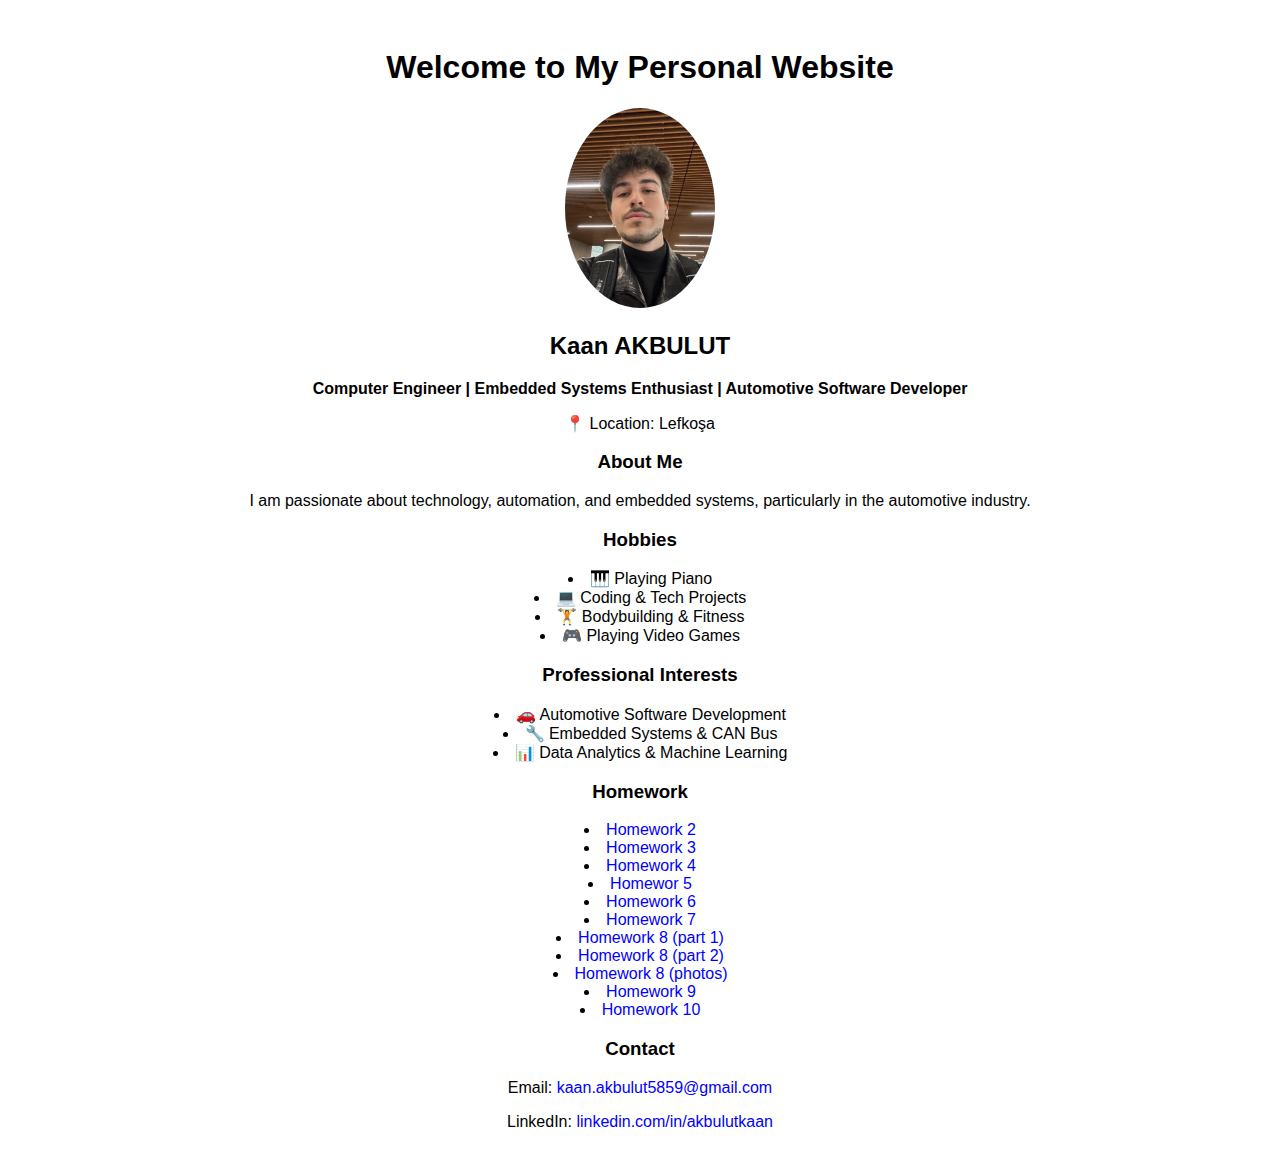
<file: index.html>
<!DOCTYPE html>
<html lang="en">
<head>
    <meta charset="UTF-8">
    <meta name="viewport" content="width=device-width, initial-scale=1.0">
    <title>Your Name - Personal Website</title>
    <style>
        body { font-family: Arial, sans-serif; text-align: center; }
        .container { max-width: 800px; margin: auto; padding: 20px; }
        img { width: 150px; border-radius: 50%; }
        a { text-decoration: none; color: blue; }
        ul { list-style-position: inside; padding-left: 0; /* Adjust if you prefer bullets further left */}
    </style>
</head>
<body>
    <div class="container">
        <h1>Welcome to My Personal Website</h1>
        <img src="akbulut.jpg" alt="Your Picture">
        <h2>Kaan AKBULUT</h2>
        <p><strong>Computer Engineer | Embedded Systems Enthusiast | Automotive Software Developer</strong></p>
        <p>📍 Location: Lefkoşa</p>
        
        <h3>About Me</h3>
        <p>I am passionate about technology, automation, and embedded systems, particularly in the automotive industry.</p>

        <h3>Hobbies</h3>
        <ul>
            <li>🎹 Playing Piano</li>
            <li>💻 Coding & Tech Projects</li>
            <li>🏋️ Bodybuilding & Fitness</li>
            <li>🎮 Playing Video Games</li>
        </ul>

        <h3>Professional Interests</h3>
        <ul>
            <li>🚗 Automotive Software Development</li>
            <li>🔧 Embedded Systems & CAN Bus</li>
            <li>📊 Data Analytics & Machine Learning</li>
        </ul>

        <h3>Homework</h3>
        <ul>
            <li><a href="hw2.pdf" target="_blank">Homework 2</a></li>
            <li><a href="hw3.pdf" target="_blank">Homework 3</a></li>
            <li><a href="hw4.pdf" target="_blank">Homework 4</a></li>
            <li><a href="hw5.pdf" target="_blank">Homewor 5</a></li>
            <li><a href="hw6.pdf" target="_blank">Homework 6</a></li>
            <li><a href="hw7.pdf" target="_blank">Homework 7</a></li>
            <li><a href="hw8.html" target="_blank">Homework 8 (part 1)</a></li>
            <li><a href="movie8.html" target="_blank">Homework 8 (part 2)</a></li>
            <li><a href="websitephotos.pdf" target="_blank">Homework 8 (photos)</a></li>
            <li><a href="form9.html" target="_blank">Homework 9</a></li>
            <li><a href="hw10.html" target="_blank">Homework 10</a></li>
            
            </ul>

        <h3>Contact</h3>
        <p>Email: <a href="mailto:kaan.akbulut5859@gmail.com">kaan.akbulut5859@gmail.com</a></p>
        <p>LinkedIn: <a href="https://www.linkedin.com/in/akbulutkaan/" target="_blank">linkedin.com/in/akbulutkaan</a></p>
    </div>
</body>
</html>
</file>
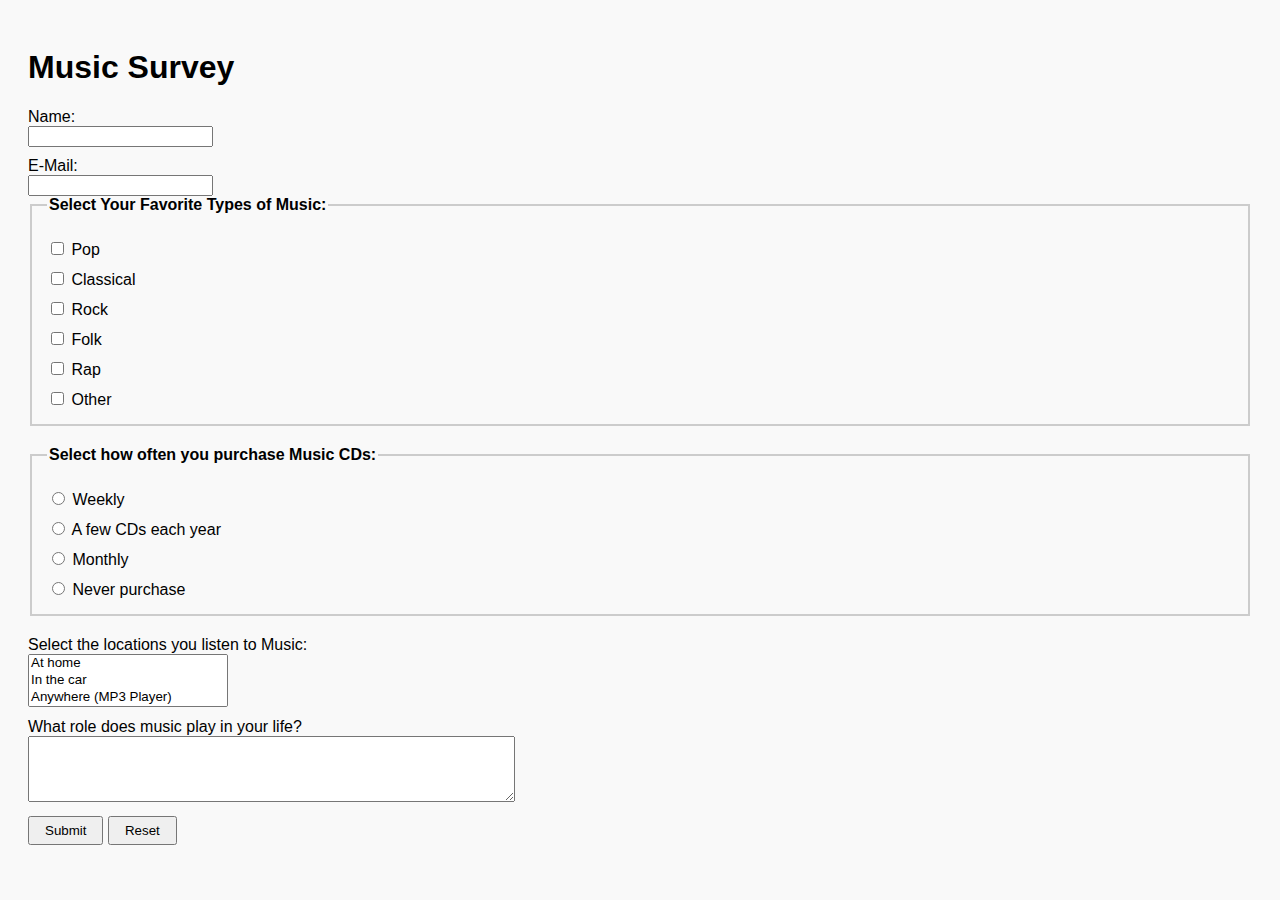
<file: form9.html>
<!DOCTYPE html>
<html lang="en">
<head>
  <meta charset="UTF-8">
  <title>Music Survey</title>
  <style>
    body {
      font-family: Arial, sans-serif;
      padding: 20px;
      background-color: #f9f9f9;
    }
    fieldset {
      margin-bottom: 20px;
      padding: 15px;
      border: 2px solid #ccc;
    }
    legend {
      font-weight: bold;
    }
    label {
      display: block;
      margin-top: 10px;
    }
    textarea {
      width: 60ch;
      height: 60px;
    }
    select {
      width: 200px;
    }
    input[type="submit"], input[type="reset"] {
      margin-top: 10px;
      padding: 5px 15px;
    }
  </style>
</head>
<body>

  <h1>Music Survey</h1>
  <form action="http://www.uyar.com/teaching/ecc006/2017spring/login.php" method="post">

    <label for="name">Name:</label>
    <input type="text" id="name" name="name">

    <label for="email">E-Mail:</label>
    <input type="email" id="email" name="email">

    <fieldset>
      <legend>Select Your Favorite Types of Music:</legend>
      <label><input type="checkbox" name="music[]" value="Pop"> Pop</label>
      <label><input type="checkbox" name="music[]" value="Classical"> Classical</label>
      <label><input type="checkbox" name="music[]" value="Rock"> Rock</label>
      <label><input type="checkbox" name="music[]" value="Folk"> Folk</label>
      <label><input type="checkbox" name="music[]" value="Rap"> Rap</label>
      <label><input type="checkbox" name="music[]" value="Other"> Other</label>
    </fieldset>

    <fieldset>
      <legend>Select how often you purchase Music CDs:</legend>
      <label><input type="radio" name="frequency" value="Weekly"> Weekly</label>
      <label><input type="radio" name="frequency" value="Few"> A few CDs each year</label>
      <label><input type="radio" name="frequency" value="Monthly"> Monthly</label>
      <label><input type="radio" name="frequency" value="Never"> Never purchase</label>
    </fieldset>

    <label for="location">Select the locations you listen to Music:</label>
    <select id="location" name="location" size="3">
      <option>At home</option>
      <option>In the car</option>
      <option>Anywhere (MP3 Player)</option>
      <option>At the gym</option>
    </select>

    <label for="role">What role does music play in your life?</label>
    <textarea id="role" name="role"></textarea>

    <br>
    <input type="submit" value="Submit">
    <input type="reset" value="Reset">

  </form>

</body>
</html>
</file>
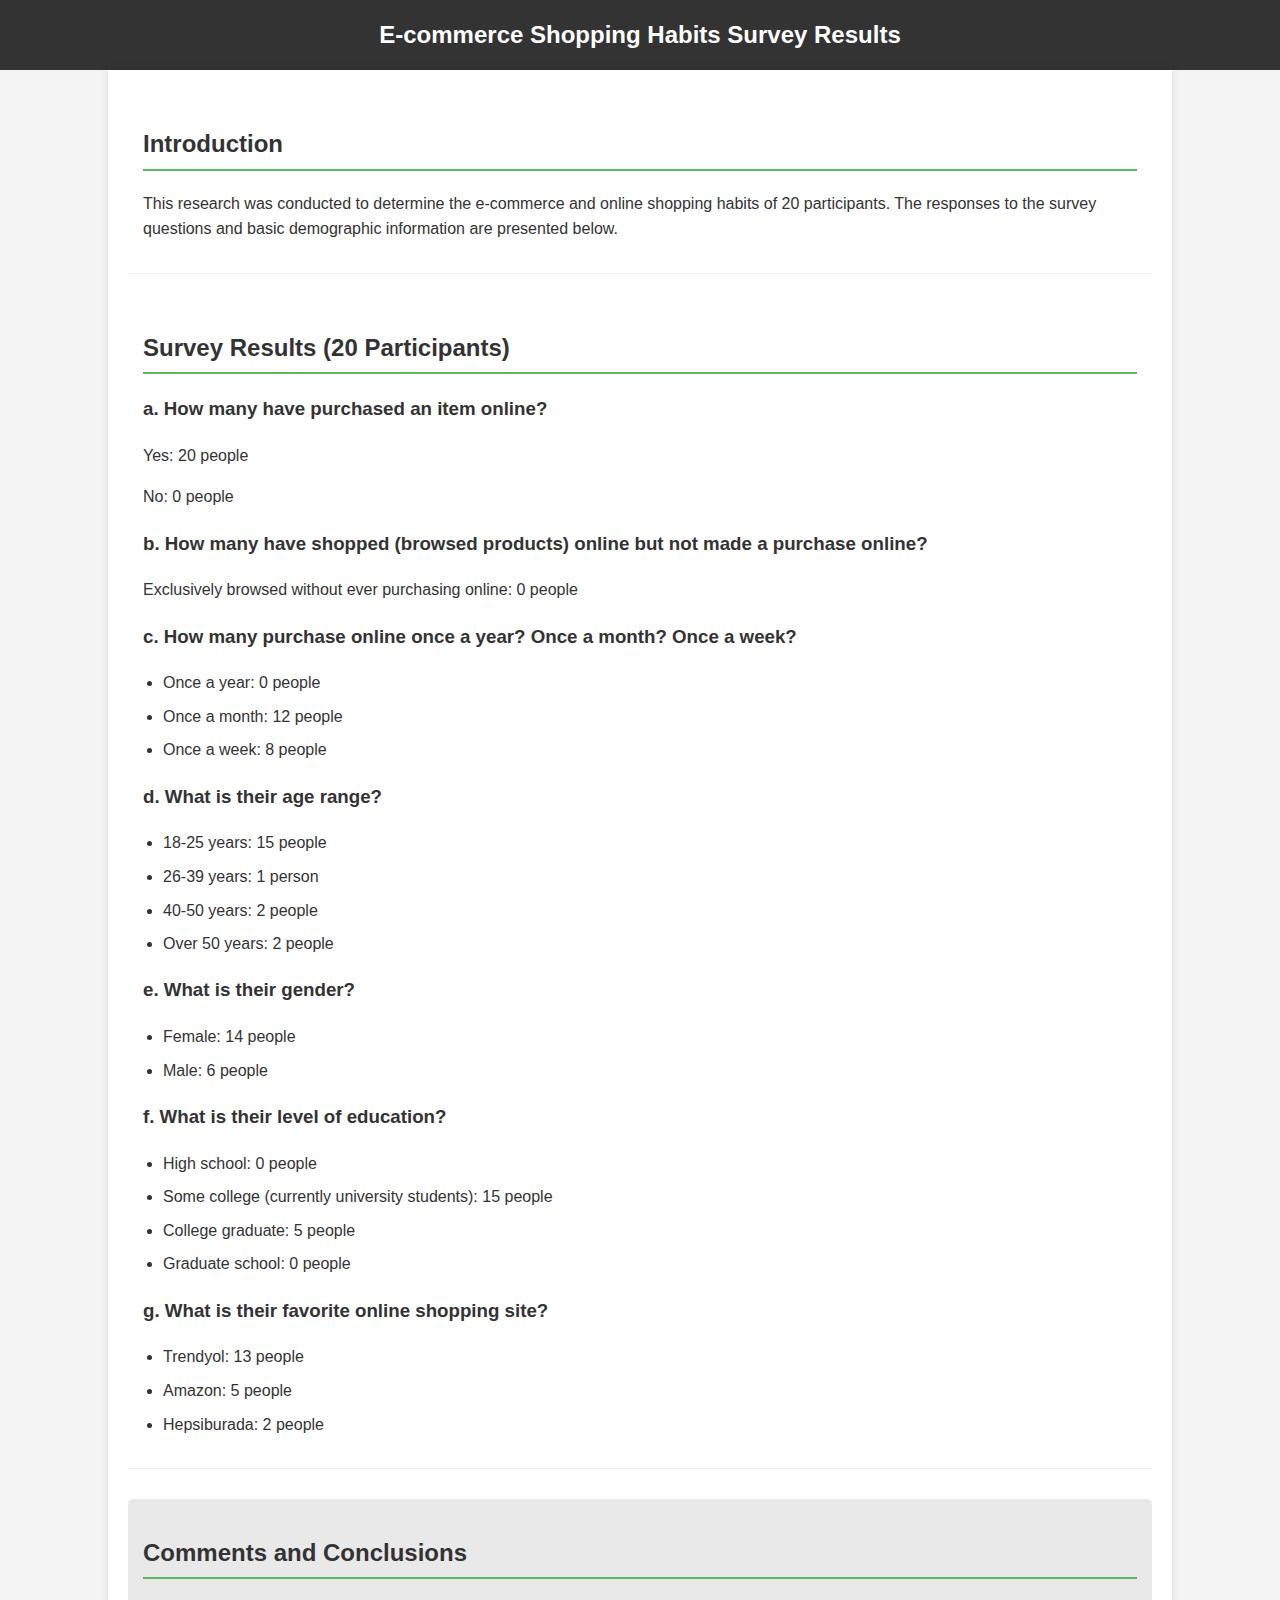
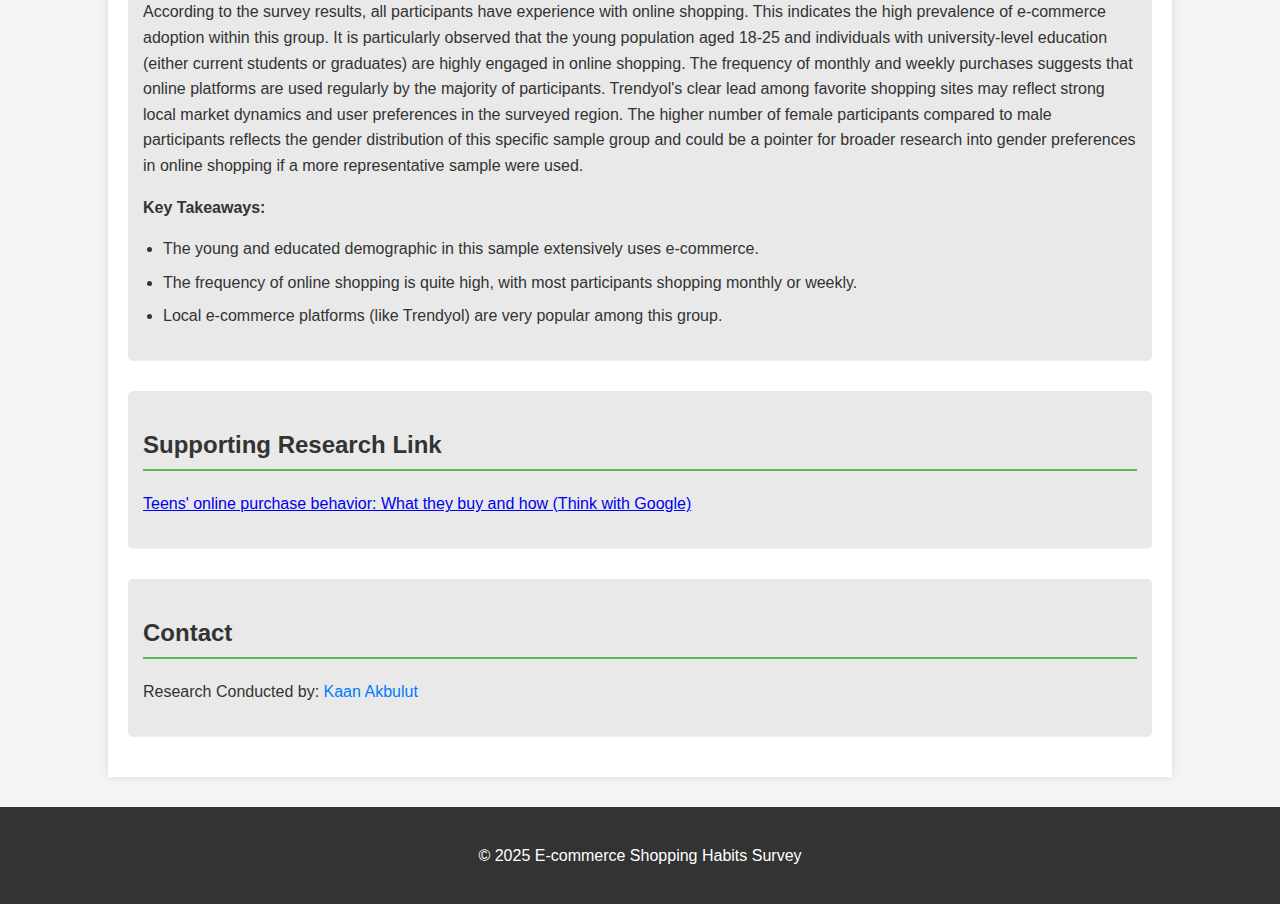
<file: hw10.html>
<!DOCTYPE html>
<html lang="en">
<head>
    <meta charset="UTF-8">
    <meta name="viewport" content="width=device-width, initial-scale=1.0">
    <title>E-commerce Shopping Habits Survey Results</title>
    <style>
        body {
            font-family: Arial, sans-serif;
            line-height: 1.6;
            margin: 0;
            padding: 0;
            background-color: #f4f4f4;
            color: #333;
        }
        .container {
            width: 80%;
            margin: auto;
            overflow: hidden;
            padding: 20px;
            background-color: #fff;
            box-shadow: 0 0 10px rgba(0,0,0,0.1);
        }
        header {
            background-color: #333;
            color: #fff;
            padding: 1rem 0;
            text-align: center;
        }
        header h1 {
            margin: 0;
            font-size: 24px;
        }
        section {
            margin-bottom: 20px;
            padding: 15px;
            border-bottom: 1px solid #eee;
        }
        section h2 {
            color: #333;
            border-bottom: 2px solid #5cb85c;
            padding-bottom: 5px;
        }
        ul {
            list-style-type: disc;
            padding-left: 20px;
        }
        li {
            margin-bottom: 8px;
        }
        .conclusion, .contact, .supporting-link {
            margin-top: 30px;
            padding: 15px;
            background-color: #e9e9e9;
            border-radius: 5px;
        }
        .contact a {
            color: #007bff;
            text-decoration: none;
        }
        .contact a:hover {
            text-decoration: underline;
        }
        footer {
            text-align: center;
            padding: 20px;
            background-color: #333;
            color: #fff;
            margin-top: 30px;
        }
    </style>
</head>
<body>
    <header>
        <h1>E-commerce Shopping Habits Survey Results</h1>
    </header>

    <div class="container">
        <section id="introduction">
            <h2>Introduction</h2>
            <p>This research was conducted to determine the e-commerce and online shopping habits of 20 participants. The responses to the survey questions and basic demographic information are presented below.</p>
        </section>

        <section id="survey-results">
            <h2>Survey Results (20 Participants)</h2>

            <h3>a. How many have purchased an item online?</h3>
            <p>Yes: 20 people</p>
            <p>No: 0 people</p>

            <h3>b. How many have shopped (browsed products) online but not made a purchase online?</h3>
            <p>Exclusively browsed without ever purchasing online: 0 people</p>

            <h3>c. How many purchase online once a year? Once a month? Once a week?</h3>
            <ul>
                <li>Once a year: 0 people</li>
                <li>Once a month: 12 people</li>
                <li>Once a week: 8 people</li>
            </ul>

            <h3>d. What is their age range?</h3>
            <ul>
                <li>18-25 years: 15 people</li>
                <li>26-39 years: 1 person</li>
                <li>40-50 years: 2 people</li>
                <li>Over 50 years: 2 people</li>
            </ul>

            <h3>e. What is their gender?</h3>
            <ul>
                <li>Female: 14 people</li>
                <li>Male: 6 people</li>
            </ul>

            <h3>f. What is their level of education?</h3>
            <ul>
                <li>High school: 0 people</li>
                <li>Some college (currently university students): 15 people</li>
                <li>College graduate: 5 people</li>
                <li>Graduate school: 0 people</li>
            </ul>

            <h3>g. What is their favorite online shopping site?</h3>
            <ul>
                <li>Trendyol: 13 people</li>
                <li>Amazon: 5 people</li>
                <li>Hepsiburada: 2 people</li>
            </ul>
        </section>

        <section id="conclusions" class="conclusion">
            <h2>Comments and Conclusions</h2>
            <p>According to the survey results, all participants have experience with online shopping. This indicates the high prevalence of e-commerce adoption within this group. It is particularly observed that the young population aged 18-25 and individuals with university-level education (either current students or graduates) are highly engaged in online shopping. The frequency of monthly and weekly purchases suggests that online platforms are used regularly by the majority of participants. Trendyol's clear lead among favorite shopping sites may reflect strong local market dynamics and user preferences in the surveyed region. The higher number of female participants compared to male participants reflects the gender distribution of this specific sample group and could be a pointer for broader research into gender preferences in online shopping if a more representative sample were used.</p>
            <p><strong>Key Takeaways:</strong></p>
            <ul>
                <li>The young and educated demographic in this sample extensively uses e-commerce.</li>
                <li>The frequency of online shopping is quite high, with most participants shopping monthly or weekly.</li>
                <li>Local e-commerce platforms (like Trendyol) are very popular among this group.</li>
            </ul>
        </section>

        <section id="supporting-link" class="supporting-link">
            <h2>Supporting Research Link</h2>
            <p><a href="https://www.thinkwithgoogle.com/marketing-strategies/app-and-mobile/teens-online-purchase-statistics/" target="_blank">Teens' online purchase behavior: What they buy and how (Think with Google)</a></p>
        </section>

        <section id="contact" class="contact">
            <h2>Contact</h2>
            <p>Research Conducted by: <a href="mailto:kaan.akbulut5859@gmail.com">Kaan Akbulut</a></p>
        </section>
    </div>

    <footer>
        <p>&copy; 2025 E-commerce Shopping Habits Survey</p>
    </footer>
</body>
</html>
</file>
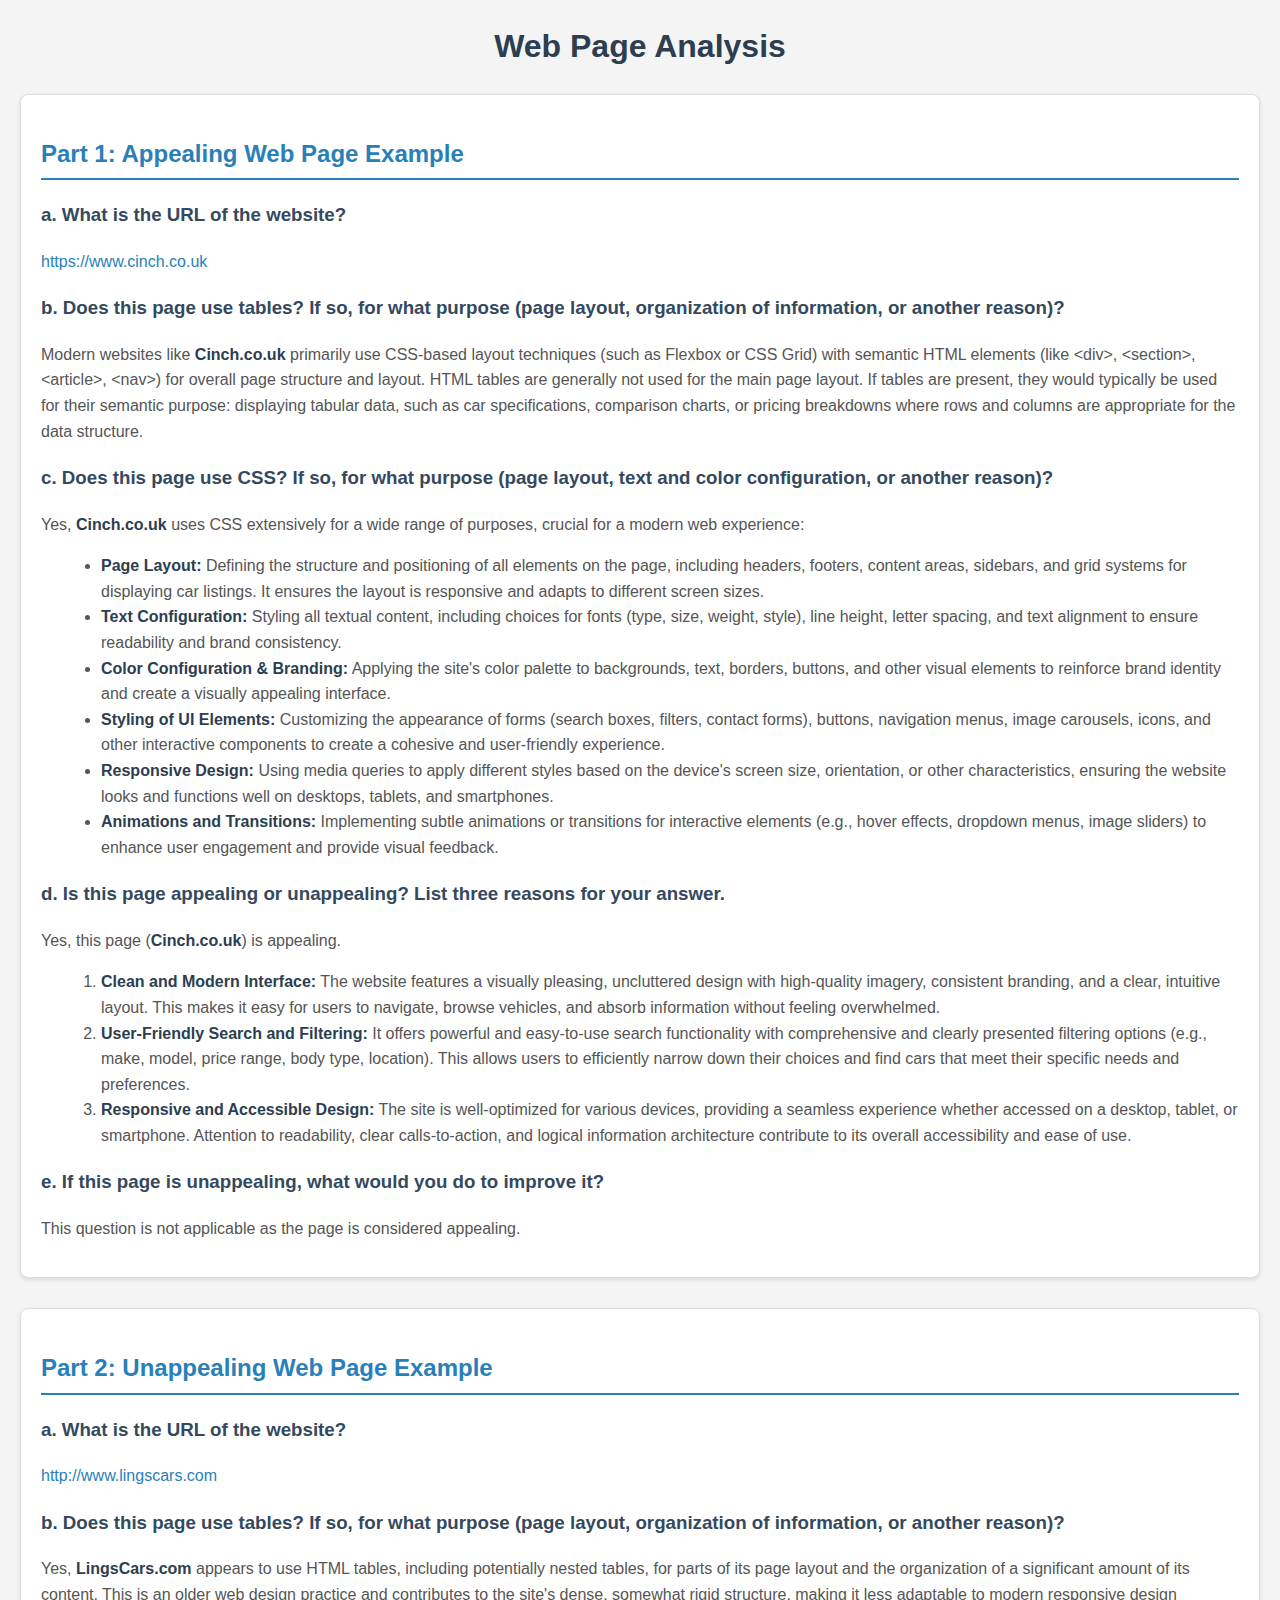
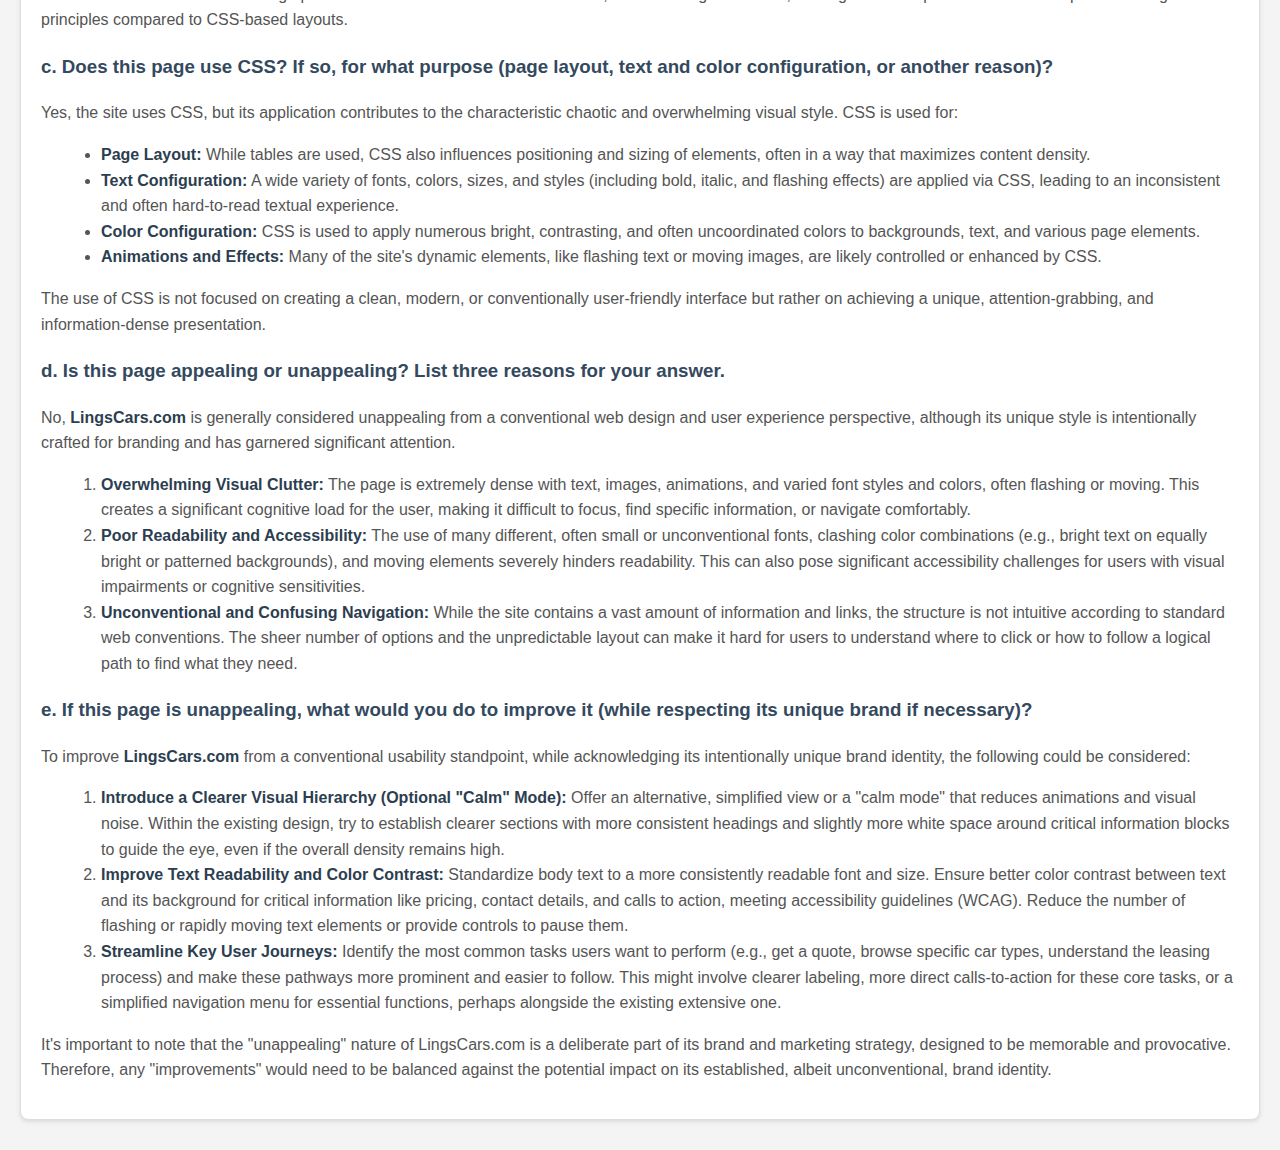
<file: hw8.html>
<!DOCTYPE html>
<html lang="en">
<head>
    <meta charset="UTF-8">
    <meta name="viewport" content="width=device-width, initial-scale=1.0">
    <title>Web Page Analysis</title>
    <style>
        body { font-family: sans-serif; line-height: 1.6; margin: 20px; background-color: #f4f4f4; color: #333; }
        h1 { text-align: center; color: #2c3e50; }
        h2 { color: #2980b9; border-bottom: 2px solid #2980b9; padding-bottom: 5px;}
        h3 { color: #34495e; }
        section { background-color: #fff; margin-bottom: 30px; padding: 20px; border: 1px solid #ddd; border-radius: 8px; box-shadow: 0 2px 4px rgba(0,0,0,0.1); }
        a { color: #2980b9; text-decoration: none; }
        a:hover { text-decoration: underline; }
        ul, ol { margin-left: 20px; }
        p, li { color: #555; }
        strong { color: #2c3e50; }
    </style>
</head>
<body>

    <h1>Web Page Analysis</h1>

    <section>
        <h2>Part 1: Appealing Web Page Example</h2>
        <h3>a. What is the URL of the website?</h3>
        <p><a href="https://www.cinch.co.uk" target="_blank">https://www.cinch.co.uk</a></p>

        <h3>b. Does this page use tables? If so, for what purpose (page layout, organization of information, or another reason)?</h3>
        <p>Modern websites like <strong>Cinch.co.uk</strong> primarily use CSS-based layout techniques (such as Flexbox or CSS Grid) with semantic HTML elements (like &lt;div&gt;, &lt;section&gt;, &lt;article&gt;, &lt;nav&gt;) for overall page structure and layout. HTML tables are generally not used for the main page layout. If tables are present, they would typically be used for their semantic purpose: displaying tabular data, such as car specifications, comparison charts, or pricing breakdowns where rows and columns are appropriate for the data structure.</p>

        <h3>c. Does this page use CSS? If so, for what purpose (page layout, text and color configuration, or another reason)?</h3>
        <p>Yes, <strong>Cinch.co.uk</strong> uses CSS extensively for a wide range of purposes, crucial for a modern web experience:</p>
        <ul>
            <li><strong>Page Layout:</strong> Defining the structure and positioning of all elements on the page, including headers, footers, content areas, sidebars, and grid systems for displaying car listings. It ensures the layout is responsive and adapts to different screen sizes.</li>
            <li><strong>Text Configuration:</strong> Styling all textual content, including choices for fonts (type, size, weight, style), line height, letter spacing, and text alignment to ensure readability and brand consistency.</li>
            <li><strong>Color Configuration & Branding:</strong> Applying the site's color palette to backgrounds, text, borders, buttons, and other visual elements to reinforce brand identity and create a visually appealing interface.</li>
            <li><strong>Styling of UI Elements:</strong> Customizing the appearance of forms (search boxes, filters, contact forms), buttons, navigation menus, image carousels, icons, and other interactive components to create a cohesive and user-friendly experience.</li>
            <li><strong>Responsive Design:</strong> Using media queries to apply different styles based on the device's screen size, orientation, or other characteristics, ensuring the website looks and functions well on desktops, tablets, and smartphones.</li>
            <li><strong>Animations and Transitions:</strong> Implementing subtle animations or transitions for interactive elements (e.g., hover effects, dropdown menus, image sliders) to enhance user engagement and provide visual feedback.</li>
        </ul>

        <h3>d. Is this page appealing or unappealing? List three reasons for your answer.</h3>
        <p>Yes, this page (<strong>Cinch.co.uk</strong>) is appealing.</p>
        <ol>
            <li><strong>Clean and Modern Interface:</strong> The website features a visually pleasing, uncluttered design with high-quality imagery, consistent branding, and a clear, intuitive layout. This makes it easy for users to navigate, browse vehicles, and absorb information without feeling overwhelmed.</li>
            <li><strong>User-Friendly Search and Filtering:</strong> It offers powerful and easy-to-use search functionality with comprehensive and clearly presented filtering options (e.g., make, model, price range, body type, location). This allows users to efficiently narrow down their choices and find cars that meet their specific needs and preferences.</li>
            <li><strong>Responsive and Accessible Design:</strong> The site is well-optimized for various devices, providing a seamless experience whether accessed on a desktop, tablet, or smartphone. Attention to readability, clear calls-to-action, and logical information architecture contribute to its overall accessibility and ease of use.</li>
        </ol>

        <h3>e. If this page is unappealing, what would you do to improve it?</h3>
        <p>This question is not applicable as the page is considered appealing.</p>
    </section>

    <section>
        <h2>Part 2: Unappealing Web Page Example</h2>
        <h3>a. What is the URL of the website?</h3>
        <p><a href="http://www.lingscars.com" target="_blank">http://www.lingscars.com</a></p>

        <h3>b. Does this page use tables? If so, for what purpose (page layout, organization of information, or another reason)?</h3>
        <p>Yes, <strong>LingsCars.com</strong> appears to use HTML tables, including potentially nested tables, for parts of its page layout and the organization of a significant amount of its content. This is an older web design practice and contributes to the site's dense, somewhat rigid structure, making it less adaptable to modern responsive design principles compared to CSS-based layouts.</p>

        <h3>c. Does this page use CSS? If so, for what purpose (page layout, text and color configuration, or another reason)?</h3>
         <p>Yes, the site uses CSS, but its application contributes to the characteristic chaotic and overwhelming visual style. CSS is used for:</p>
         <ul>
             <li><strong>Page Layout:</strong> While tables are used, CSS also influences positioning and sizing of elements, often in a way that maximizes content density.</li>
             <li><strong>Text Configuration:</strong> A wide variety of fonts, colors, sizes, and styles (including bold, italic, and flashing effects) are applied via CSS, leading to an inconsistent and often hard-to-read textual experience.</li>
             <li><strong>Color Configuration:</strong> CSS is used to apply numerous bright, contrasting, and often uncoordinated colors to backgrounds, text, and various page elements.</li>
             <li><strong>Animations and Effects:</strong> Many of the site's dynamic elements, like flashing text or moving images, are likely controlled or enhanced by CSS.</li>
         </ul>
         <p>The use of CSS is not focused on creating a clean, modern, or conventionally user-friendly interface but rather on achieving a unique, attention-grabbing, and information-dense presentation.</p>

        <h3>d. Is this page appealing or unappealing? List three reasons for your answer.</h3>
        <p>No, <strong>LingsCars.com</strong> is generally considered unappealing from a conventional web design and user experience perspective, although its unique style is intentionally crafted for branding and has garnered significant attention.</p>
        <ol>
            <li><strong>Overwhelming Visual Clutter:</strong> The page is extremely dense with text, images, animations, and varied font styles and colors, often flashing or moving. This creates a significant cognitive load for the user, making it difficult to focus, find specific information, or navigate comfortably.</li>
            <li><strong>Poor Readability and Accessibility:</strong> The use of many different, often small or unconventional fonts, clashing color combinations (e.g., bright text on equally bright or patterned backgrounds), and moving elements severely hinders readability. This can also pose significant accessibility challenges for users with visual impairments or cognitive sensitivities.</li>
            <li><strong>Unconventional and Confusing Navigation:</strong> While the site contains a vast amount of information and links, the structure is not intuitive according to standard web conventions. The sheer number of options and the unpredictable layout can make it hard for users to understand where to click or how to follow a logical path to find what they need.</li>
        </ol>

        <h3>e. If this page is unappealing, what would you do to improve it (while respecting its unique brand if necessary)?</h3>
        <p>To improve <strong>LingsCars.com</strong> from a conventional usability standpoint, while acknowledging its intentionally unique brand identity, the following could be considered:</p>
        <ol>
            <li><strong>Introduce a Clearer Visual Hierarchy (Optional "Calm" Mode):</strong> Offer an alternative, simplified view or a "calm mode" that reduces animations and visual noise. Within the existing design, try to establish clearer sections with more consistent headings and slightly more white space around critical information blocks to guide the eye, even if the overall density remains high.</li>
            <li><strong>Improve Text Readability and Color Contrast:</strong> Standardize body text to a more consistently readable font and size. Ensure better color contrast between text and its background for critical information like pricing, contact details, and calls to action, meeting accessibility guidelines (WCAG). Reduce the number of flashing or rapidly moving text elements or provide controls to pause them.</li>
            <li><strong>Streamline Key User Journeys:</strong> Identify the most common tasks users want to perform (e.g., get a quote, browse specific car types, understand the leasing process) and make these pathways more prominent and easier to follow. This might involve clearer labeling, more direct calls-to-action for these core tasks, or a simplified navigation menu for essential functions, perhaps alongside the existing extensive one.</li>
        </ol>
        <p>It's important to note that the "unappealing" nature of LingsCars.com is a deliberate part of its brand and marketing strategy, designed to be memorable and provocative. Therefore, any "improvements" would need to be balanced against the potential impact on its established, albeit unconventional, brand identity.</p>
    </section>

</body>
</html>
</file>
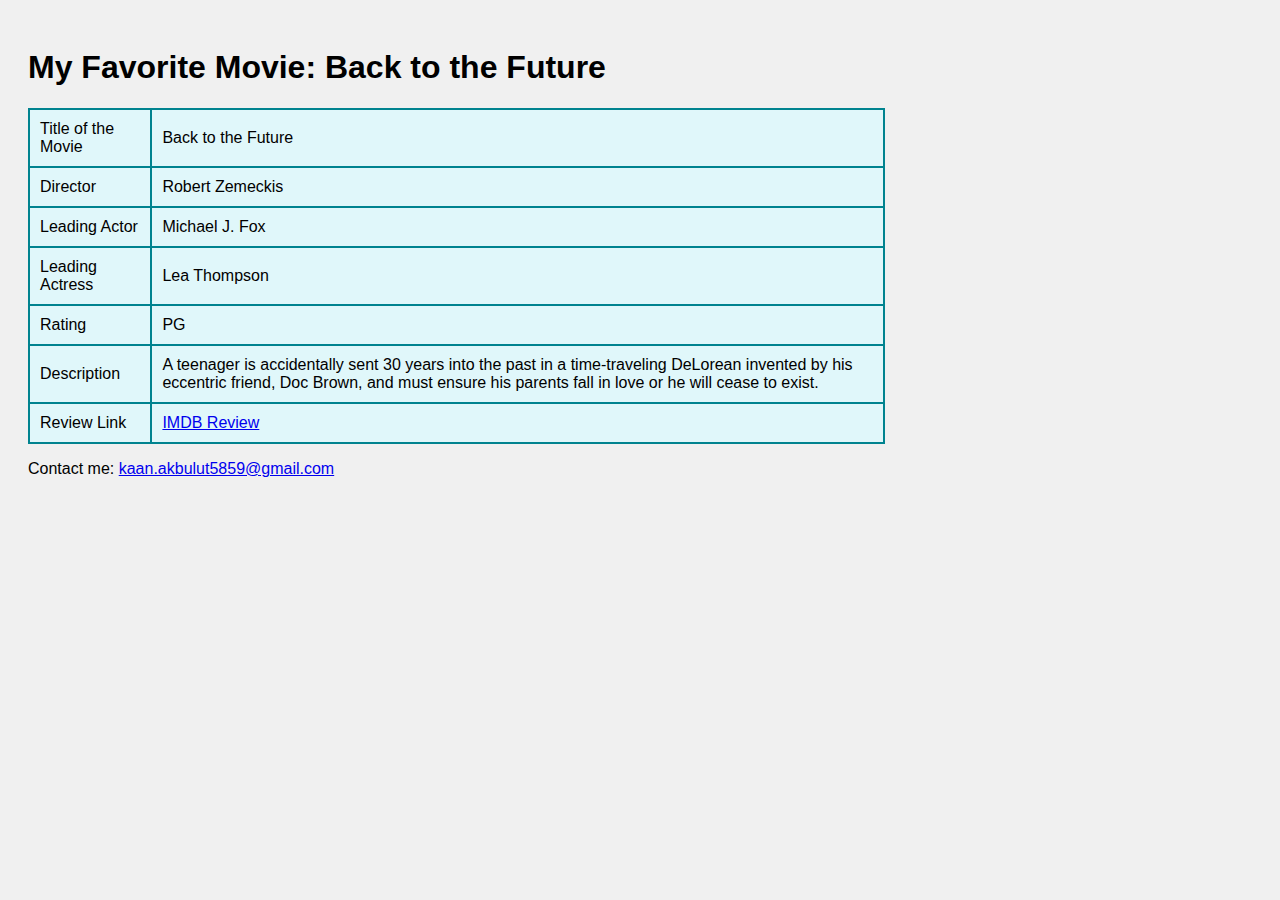
<file: movie8.html>
<!DOCTYPE html>
<html lang="en">
<head>
  <meta charset="UTF-8">
  <title>Back to the Future</title>
  <style>
    table {
      border-collapse: collapse;
      width: 70%;
      background-color: #e0f7fa;
    }
    td {
      border: 2px solid #00838f;
      padding: 10px;
    }
    body {
      font-family: Arial, sans-serif;
      background-color: #f0f0f0;
      padding: 20px;
    }
  </style>
</head>
<body>

  <h1>My Favorite Movie: Back to the Future</h1>

  <table>
    <tr><td>Title of the Movie</td><td>Back to the Future</td></tr>
    <tr><td>Director</td><td>Robert Zemeckis</td></tr>
    <tr><td>Leading Actor</td><td>Michael J. Fox</td></tr>
    <tr><td>Leading Actress</td><td>Lea Thompson</td></tr>
    <tr><td>Rating</td><td>PG</td></tr>
    <tr><td>Description</td><td>A teenager is accidentally sent 30 years into the past in a time-traveling DeLorean invented by his eccentric friend, Doc Brown, and must ensure his parents fall in love or he will cease to exist.</td></tr>
    <tr><td>Review Link</td><td><a href="https://www.imdb.com/title/tt0088763/" target="_blank">IMDB Review</a></td></tr>
  </table>

  <p>Contact me: <a href="mailto:kaan.akbulut5859@gmail.com">kaan.akbulut5859@gmail.com</a></p>

</body>
</html>
</file>
